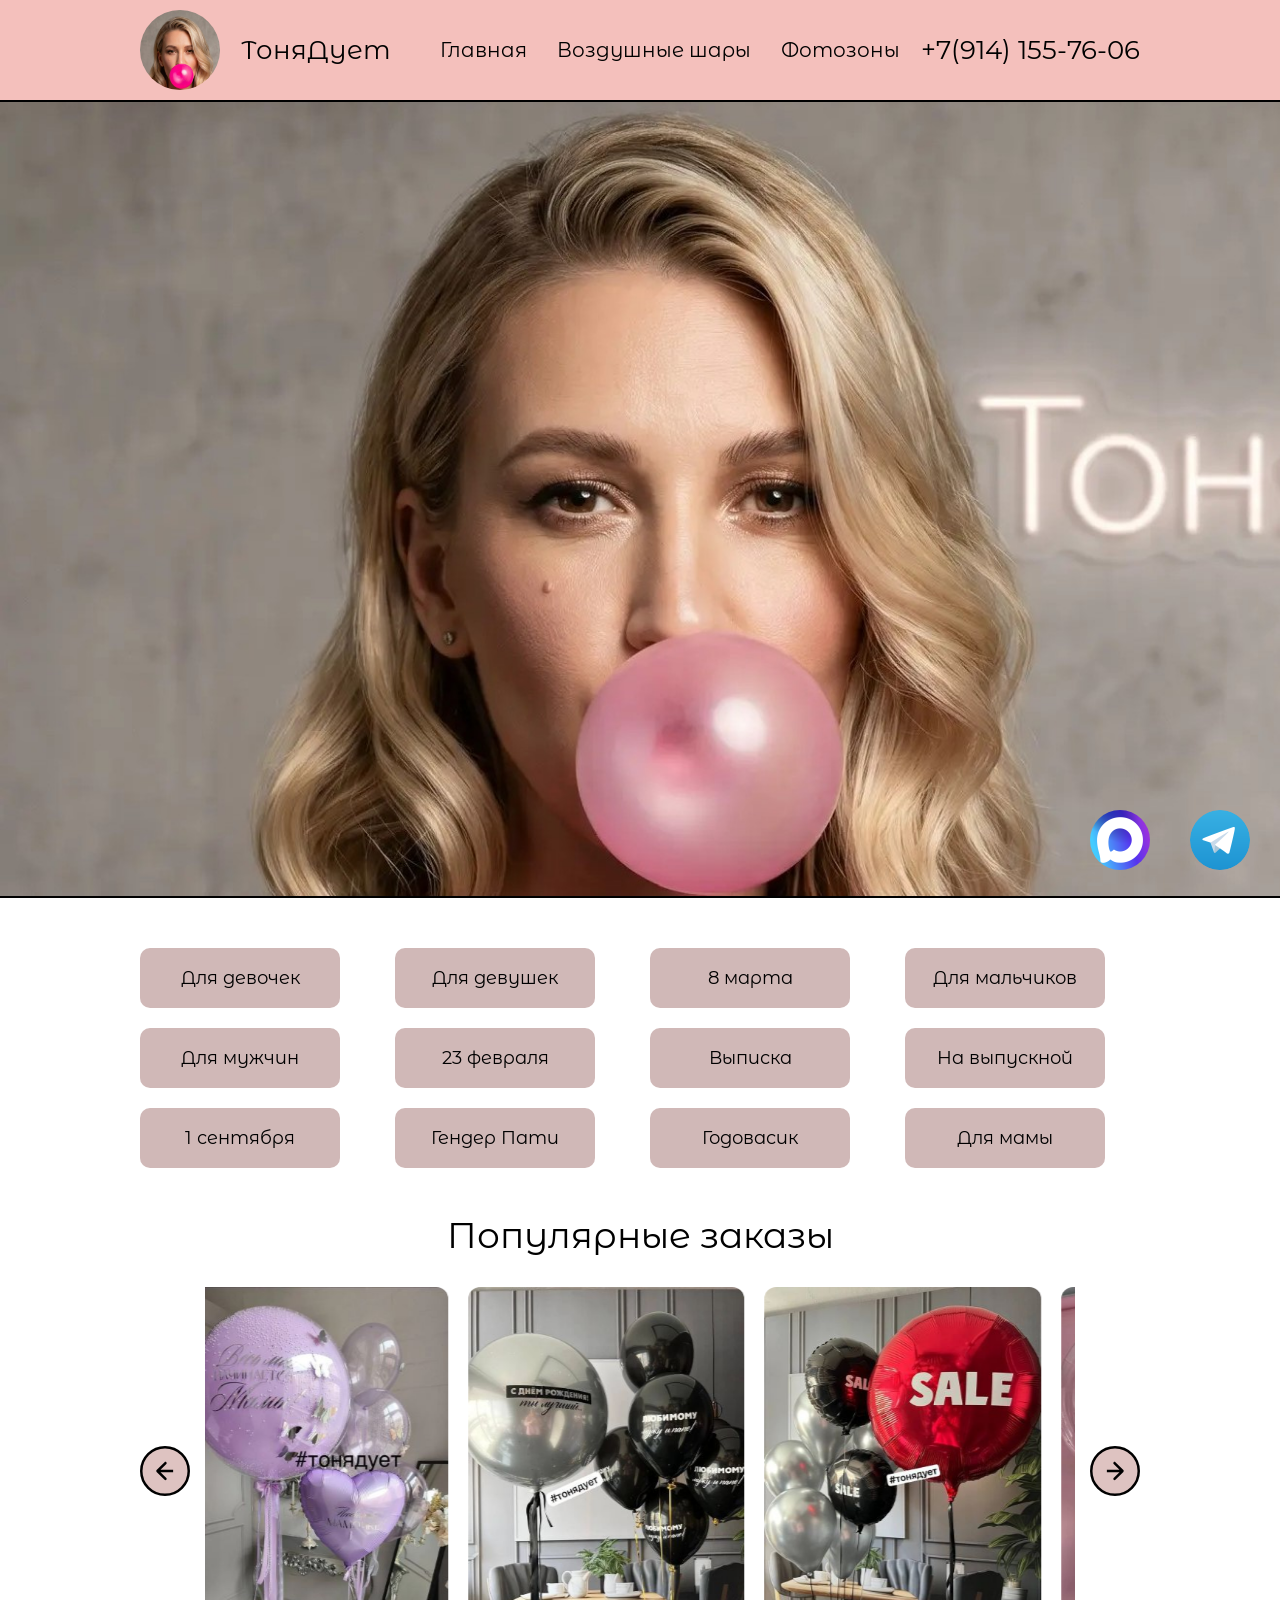
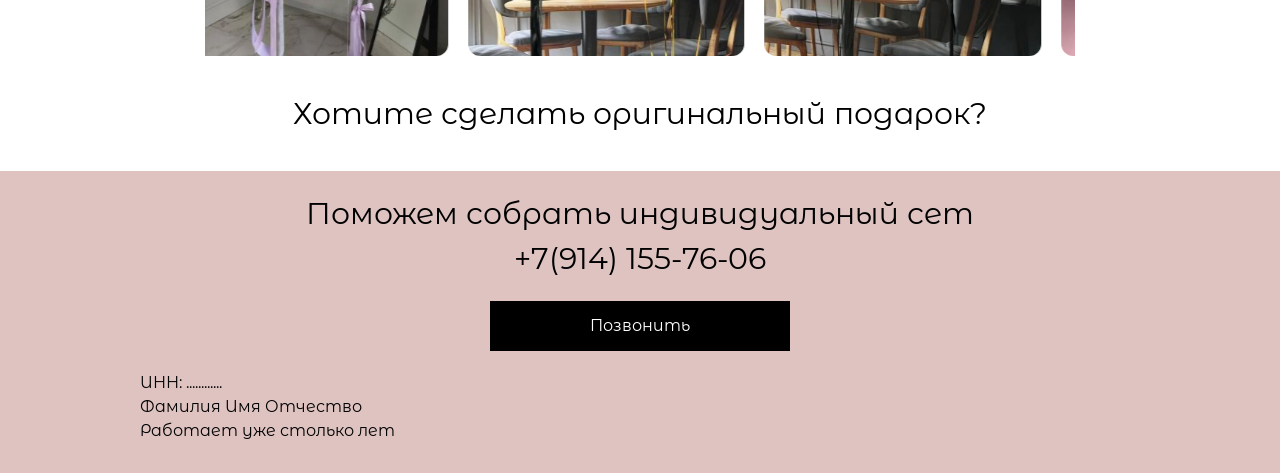
<file: index.html>
<!DOCTYPE html>
<html lang="en">
<head>
    <link rel="preconnect" href="https://fonts.googleapis.com">
    <link rel="preconnect" href="https://fonts.gstatic.com" crossorigin>
    <link href="https://fonts.googleapis.com/css2?family=Montserrat+Alternates:wght@300;400;500;600;700;800&display=swap" rel="stylesheet">
    <meta charset="UTF-8">
    <meta name="viewport" content="width=device-width, initial-scale=1.0">
    <link rel="stylesheet" href="css/reset.css">
    <link rel="stylesheet" href="css/style.css">
    <link rel="stylesheet" href="css/media.css">
    <script src="JavaScript/JavaScript.js" defer></script>
    <script defer src="JavaScript/burger.js"></script>
    <title>Сайт Тони</title>
</head>
<body>

        <a href="https://t.me" class="telegram" target="_blank"><img src="assets/img/Telegram_logo.svg.png" alt="" class="telegram_img"></a>
        <a href="https://max.ru" class="max" target="_blank"><img src="assets/img/Логотип_MAX.svg.png" alt="" class="max_img"></a>
    <header class="header">
        <div class="wrapper">
            <div class="wrapper-header">
                <img src="assets/img/logo_3.jpg" alt="logotype" class="logotype">
                <h1 class="h1_header">ТоняДует</h1>
                <nav class="nav_header">
                    <ul class="ul_header">
                        <li class="li_header"><a href="index.html" class="a_header">Главная</a></li>
                        <li class="li_header"><a href="index_2.html" class="a_header">Воздушные шары</a></li>
                        <li class="li_header"><a href="index_2.html?cat=Фотозоны" class="a_header">Фотозоны</a></li>
                    </ul>
                </nav>
                <a href="tel:+79141557606" class="a_header_tel">+7(914) 155-76-06</a>
                <button class="burger-menu" id="burger-menu">
                    <span></span><span></span><span></span>
                </button>
            </div>
        </div>
    </header>
    <section class="section_main">
        <div class="wrapper">
            
        </div>
    </section>

    <section class="section_button">
        <div class="wrapper">
            <div class="wrapper_button">
                <button class="button">Для девочек</button>
                <button class="button">Для девушек</button>
                <button class="button">8 марта</button>
                <button class="button">Для мальчиков</button>
                <button class="button">Для мужчин</button>
                <button class="button">23 февраля</button>
                <button class="button">Выписка</button>
                <button class="button">На выпускной</button>
                <button class="button">1 сентября</button>
                <button class="button">Гендер Пати</button>
                <button class="button">Годовасик</button>
                <button class="button">Для мамы</button>
            </div>
        </div>
    </section>

    <h1 class="h1_section_popular">Популярные заказы</h1>

    <div class="wrapper">
        <div class="slider-container">
            <button class="button_price-list-popular_1">
                <img src="assets/img/Group_15.svg" alt="назад">
            </button>

            <div class="price-list">
                <div class="slider-track">
                    <img src="assets/img/slider_img/slider_img_1.jpg" alt="шары">
                    <img src="assets/img/slider_img/slider_img_2.jpg" alt="шары">
                    <img src="assets/img/slider_img/slider_img_3.jpg" alt="шары">
                    <img src="assets/img/slider_img/slider_img_4.jpg" alt="шары">
                    <img src="assets/img/slider_img/slider_img_5.jpg" alt="шары">
                    <img src="assets/img/slider_img/slider_img_6.jpg" alt="шары">
                    <img src="assets/img/slider_img/slider_img_7.jpg" alt="шары">
                </div>
            </div>

            <button class="button_price-list-popular_2">
                <img src="assets/img/Group_16.svg" alt="вперед">
            </button>
        </div>
    </div>

    <h1 class="user_zakaz_h1">Хотите сделать оригинальный подарок?</h1>

    <section class="user_zakaz">
        <div class="wrapper">
            <h1 class="h1_section_user_zakaz">Поможем собрать индивидуальный сет</h1>
            <h1 class="h1_section_user_zakaz_tel">+7(914) 155-76-06</h1>
            <a href="tel:+79242005926"><button class="button_user-zakaz">Позвонить</button></a>
            <footer>
                <p>ИНН: ............</p>
                <p>Фамилия Имя Отчество</p>
                <p>Работает уже столько лет</p>
            </footer>
        </div>
    </section>
</body>
</html>
</file>
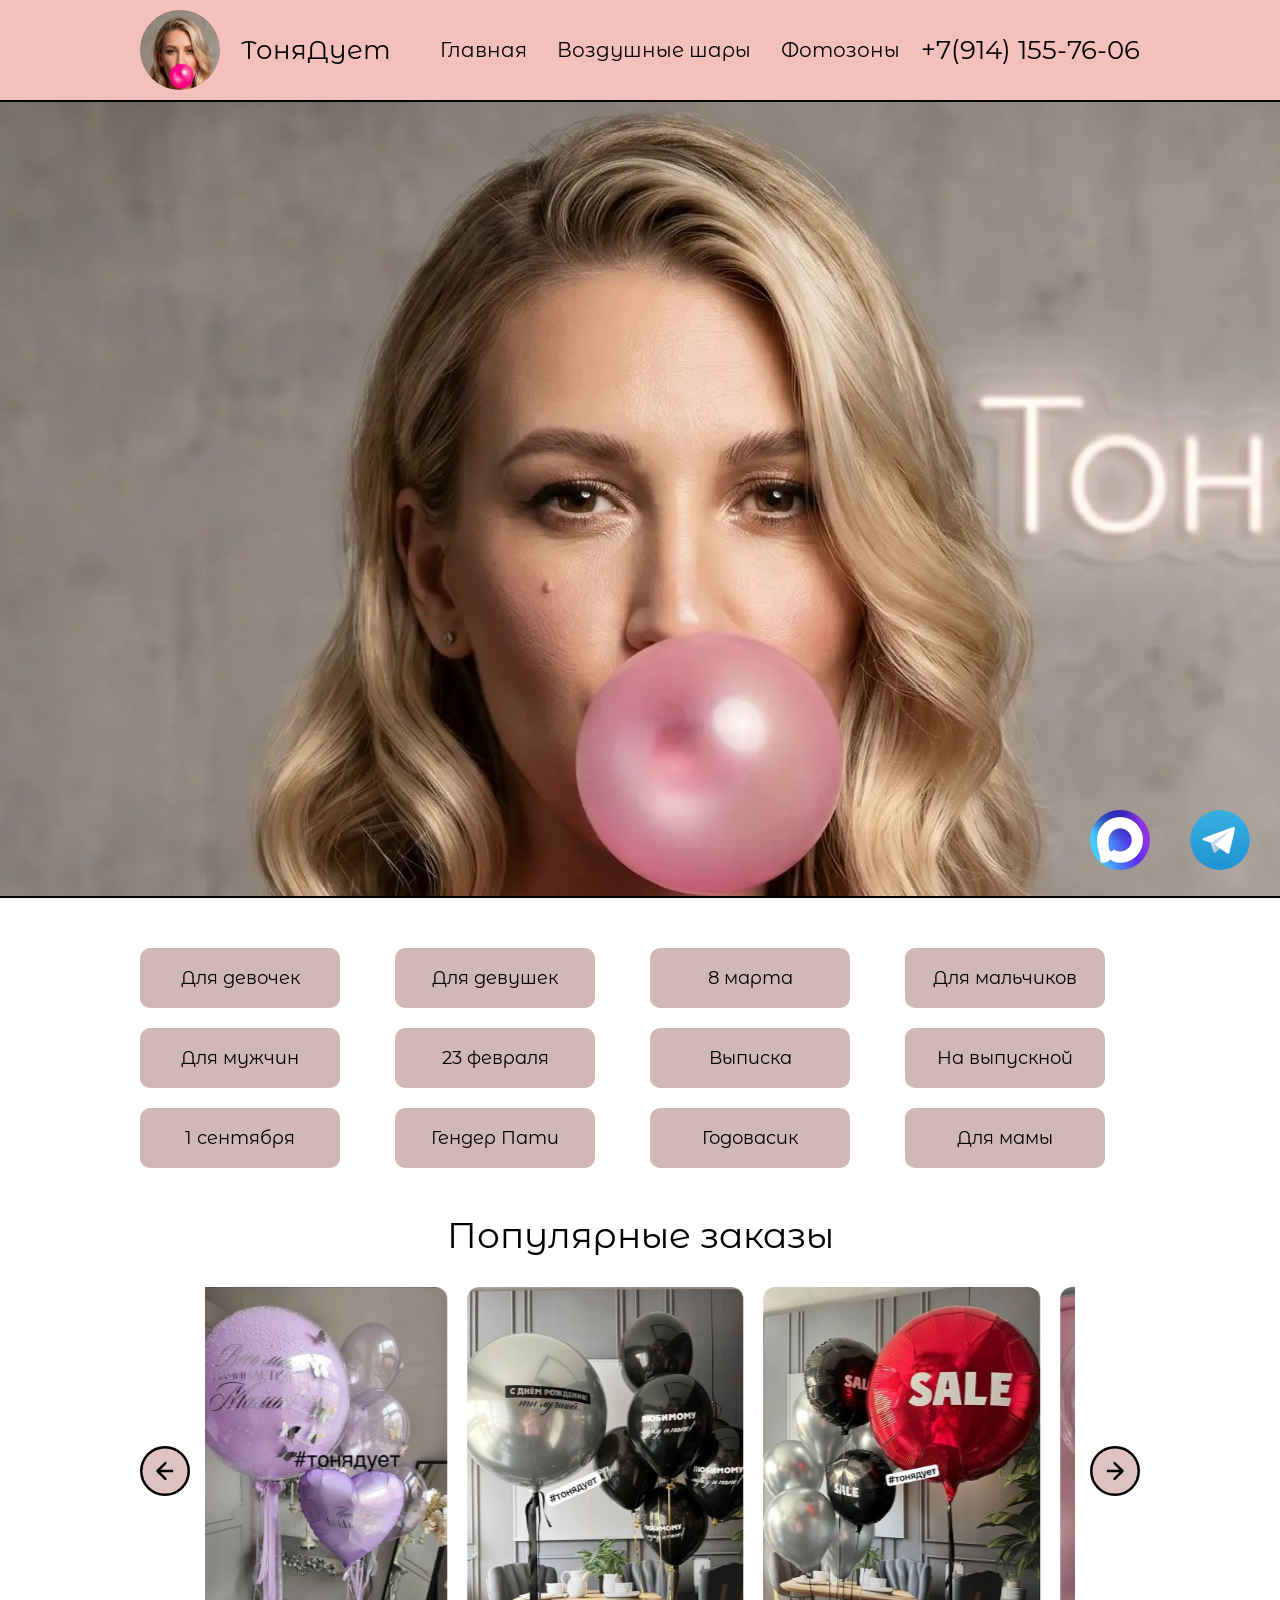
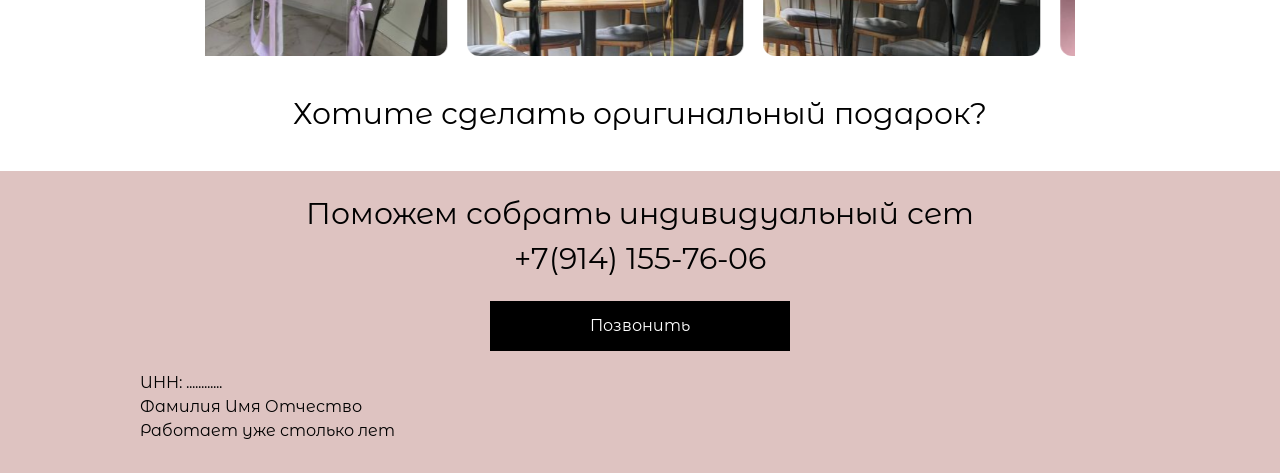
<file: html/index.html>
<!DOCTYPE html>
<html lang="en">
<head>
    <link rel="preconnect" href="https://fonts.googleapis.com">
    <link rel="preconnect" href="https://fonts.gstatic.com" crossorigin>
    <link href="https://fonts.googleapis.com/css2?family=Montserrat+Alternates:wght@300;400;500;600;700;800&display=swap" rel="stylesheet">
    <meta charset="UTF-8">
    <meta name="viewport" content="width=device-width, initial-scale=1.0">
    <link rel="stylesheet" href="../css/reset.css">
    <link rel="stylesheet" href="../css/style.css">
    <link rel="stylesheet" href="../css/media.css">
    <script src="../JavaScript/JavaScript.js" defer></script>
    <script defer src="../JavaScript/burger.js"></script>
    <title>Сайт Тони</title>
</head>
<body>

        <a href="https://t.me" class="telegram" target="_blank"><img src="../assets/img/Telegram_logo.svg.png" alt="" class="telegram_img"></a>
        <a href="https://max.ru" class="max" target="_blank"><img src="../assets/img/Логотип_MAX.svg.png" alt="" class="max_img"></a>
    <header class="header">
        <div class="wrapper">
            <div class="wrapper-header">
                <img src="../assets/img/logo_3.jpg" alt="logotype" class="logotype">
                <h1 class="h1_header">ТоняДует</h1>
                <nav class="nav_header">
                    <ul class="ul_header">
                        <li class="li_header"><a href="index.html" class="a_header">Главная</a></li>
                        <li class="li_header"><a href="index_2.html" class="a_header">Воздушные шары</a></li>
                        <li class="li_header"><a href="index_2.html?cat=Фотозоны" class="a_header">Фотозоны</a></li>
                    </ul>
                </nav>
                <a href="tel:+79141557606" class="a_header_tel">+7(914) 155-76-06</a>
                <button class="burger-menu" id="burger-menu">
                    <span></span><span></span><span></span>
                </button>
            </div>
        </div>
    </header>
    <section class="section_main">
        <div class="wrapper">
            
        </div>
    </section>

    <section class="section_button">
        <div class="wrapper">
            <div class="wrapper_button">
                <button class="button">Для девочек</button>
                <button class="button">Для девушек</button>
                <button class="button">8 марта</button>
                <button class="button">Для мальчиков</button>
                <button class="button">Для мужчин</button>
                <button class="button">23 февраля</button>
                <button class="button">Выписка</button>
                <button class="button">На выпускной</button>
                <button class="button">1 сентября</button>
                <button class="button">Гендер Пати</button>
                <button class="button">Годовасик</button>
                <button class="button">Для мамы</button>
            </div>
        </div>
    </section>

    <h1 class="h1_section_popular">Популярные заказы</h1>

    <div class="wrapper">
        <div class="slider-container">
            <button class="button_price-list-popular_1">
                <img src="../assets/img/Group_15.svg" alt="назад">
            </button>

            <div class="price-list">
                <div class="slider-track">
                    <img src="../assets/img/slider_img/slider_img_1.jpg" alt="шары">
                    <img src="../assets/img/slider_img/slider_img_2.jpg" alt="шары">
                    <img src="../assets/img/slider_img/slider_img_3.jpg" alt="шары">
                    <img src="../assets/img/slider_img/slider_img_4.jpg" alt="шары">
                    <img src="../assets/img/slider_img/slider_img_5.jpg" alt="шары">
                    <img src="../assets/img/slider_img/slider_img_6.jpg" alt="шары">
                    <img src="../assets/img/slider_img/slider_img_7.jpg" alt="шары">
                </div>
            </div>

            <button class="button_price-list-popular_2">
                <img src="../assets/img/Group_16.svg" alt="вперед">
            </button>
        </div>
    </div>

    <h1 class="user_zakaz_h1">Хотите сделать оригинальный подарок?</h1>

    <section class="user_zakaz">
        <div class="wrapper">
            <h1 class="h1_section_user_zakaz">Поможем собрать индивидуальный сет</h1>
            <h1 class="h1_section_user_zakaz_tel">+7(914) 155-76-06</h1>
            <a href="tel:+79242005926"><button class="button_user-zakaz">Позвонить</button></a>
            <footer>
                <p>ИНН: ............</p>
                <p>Фамилия Имя Отчество</p>
                <p>Работает уже столько лет</p>
            </footer>
        </div>
    </section>
</body>
</html>
</file>
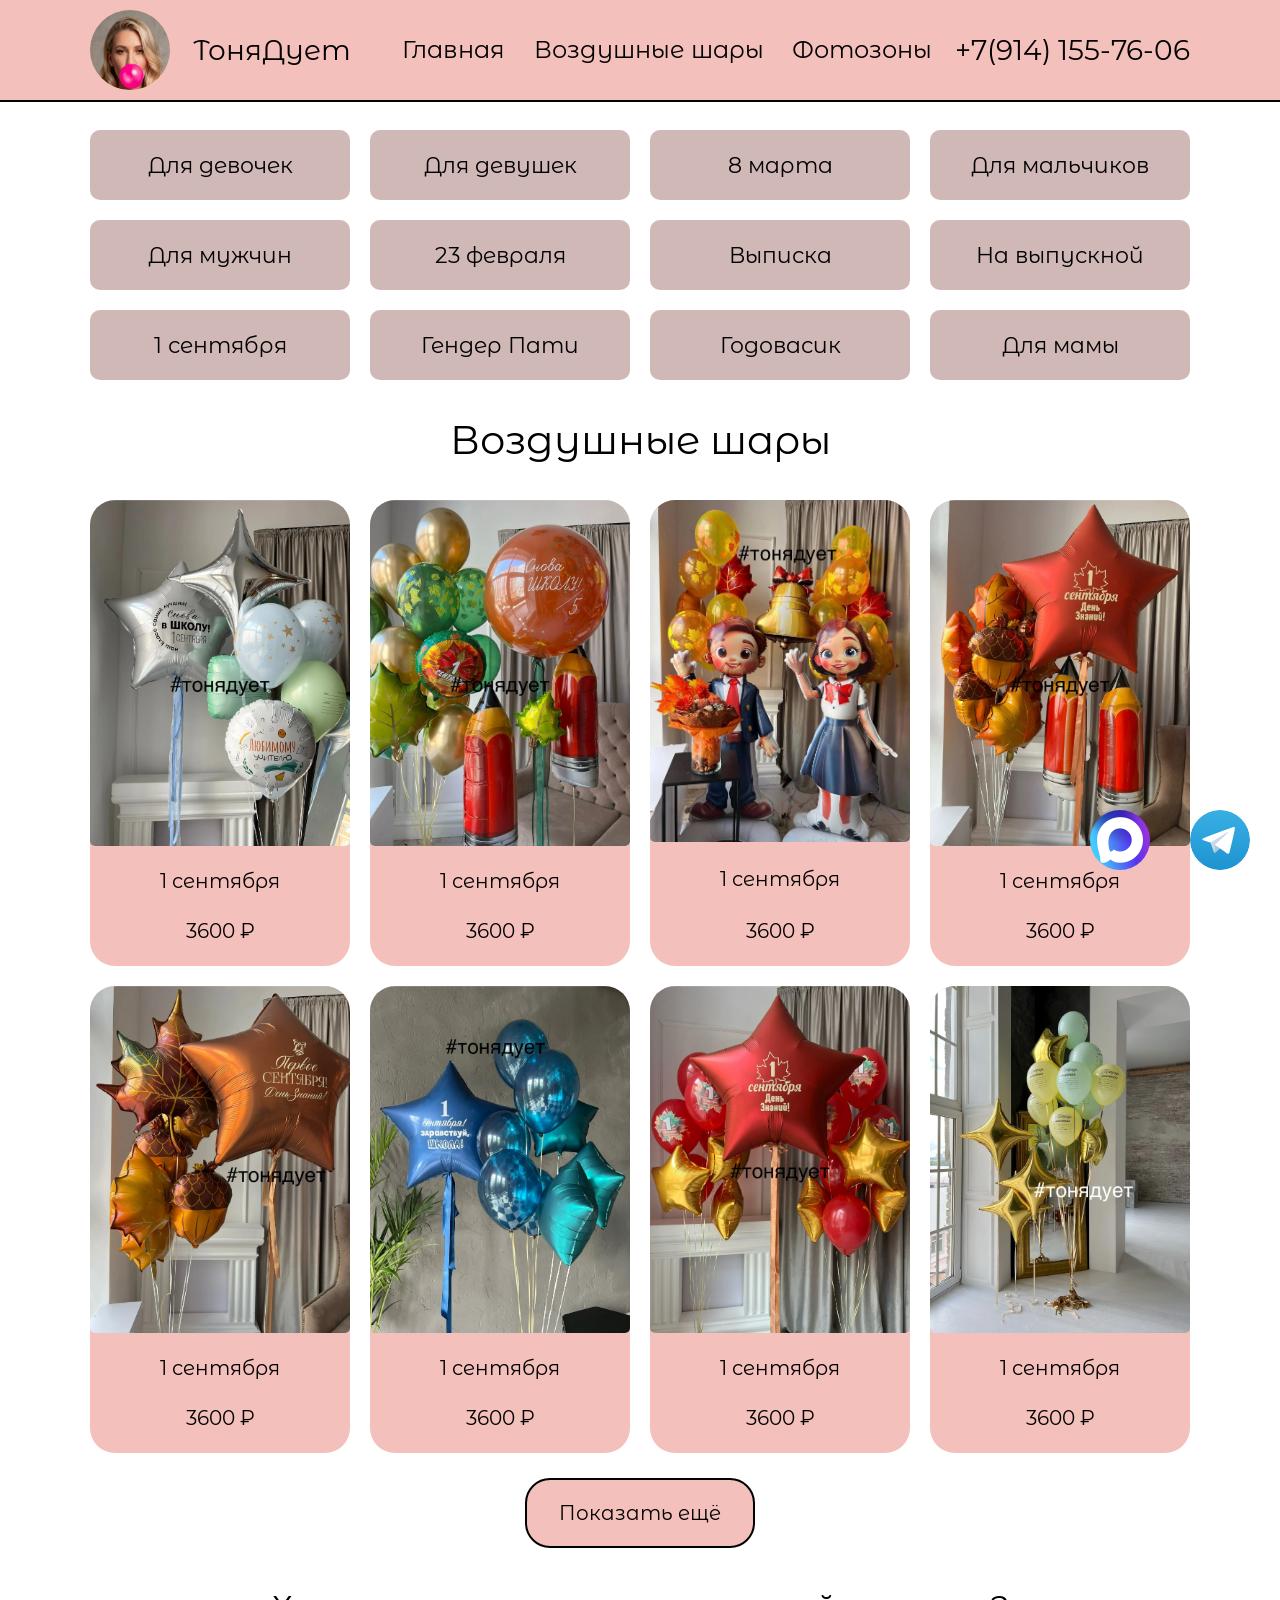
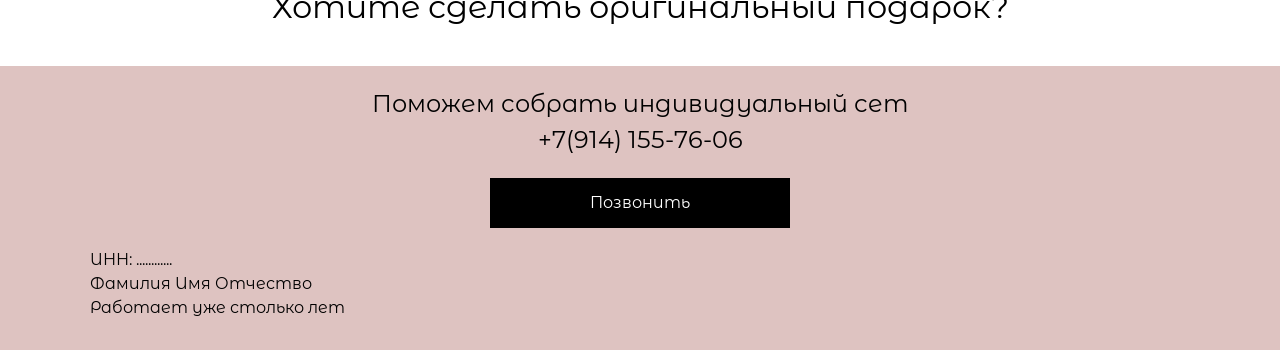
<file: index_2.html>
<!DOCTYPE html>
<html lang="en">
<head>
    <meta charset="UTF-8">
    <meta name="viewport" content="width=device-width, initial-scale=1.0">
    <link rel="stylesheet" href="css/reset.css">
    <link rel="stylesheet" href="css/style_2.css">
    <link rel="stylesheet" href="css/media_2.css">
    <script src="JavaScript/java.js" defer></script>
    <script defer src="JavaScript/burger.js"></script>
    <title>Document</title>
</head>
<body>
    <a href="https://t.me" class="telegram" target="_blank"><img src="assets/img/Telegram_logo.svg.png" alt="" class="telegram_img"></a>
    <a href="https://max.ru" class="max" target="_blank"><img src="assets/img/Логотип_MAX.svg.png" alt="" class="max_img"></a>

    <header class="header">
        <div class="wrapper">
            <div class="wrapper-header">
                <img src="assets/img/logo_3.jpg" alt="logotype" class="logotype">
                <h1 class="h1_header">ТоняДует</h1>
                <nav class="nav_header">
                    <ul class="ul_header">
                        <li class="li_header"><a href="index.html" class="a_header">Главная</a></li>
                        <li class="li_header"><a href="index_2.html" class="a_header">Воздушные шары</a></li>
                        <li class="li_header"><a href="index_2.html?cat=Фотозоны" class="a_header">Фотозоны</a></li>
                    </ul>
                </nav>
                <a href="tel:+79141557606" class="a_header_tel">+7(914) 155-76-06</a>
                <button class="burger-menu" id="burger-menu">
                    <span></span><span></span><span></span>
                </button>
            </div>
        </div>
    </header>

     <section class="section_button">
        <div class="wrapper">
            <div class="wrapper_button">
                <button class="button">Для девочек</button>
                <button class="button">Для девушек</button>
                <button class="button">8 марта</button>
                <button class="button">Для мальчиков</button>
                <button class="button">Для мужчин</button>
                <button class="button">23 февраля</button>
                <button class="button">Выписка</button>
                <button class="button">На выпускной</button>
                <button class="button">1 сентября</button>
                <button class="button">Гендер Пати</button>
                <button class="button">Годовасик</button>
                <button class="button">Для мамы</button>
            </div>
        </div>
    </section>

    <h1 class="h1cardSection">Воздушные шары</h1>

    <div class="wrapper">
        <section class="cardSection">

        </section>
        <button class="buttonAddCards">Показать ещё</button>
    </div>
    <h1 class="user_zakaz_h1">Хотите сделать оригинальный подарок?</h1>
    <section class="user_zakaz">
        <div class="wrapper">
            <h1 class="h1_section_user_zakaz">Поможем собрать индивидуальный сет</h1>
            <h1 class="h1_section_user_zakaz_tel">+7(914) 155-76-06</h1>
            <a href="tel:+79242005926"><button class="button_user-zakaz">Позвонить</button></a>
            <footer>
                <p>ИНН: ............</p>
                <p>Фамилия Имя Отчество</p>
                <p>Работает уже столько лет</p>
            </footer>
        </div>
    </section>
    
</body>
</html>
</file>
<file: css/style.css>
@font-face {
    font-family: Monserat;
    src: url(../assets/fonts/moserat/MontserratAlternates-Regular.ttf);
}

@font-face {
    font-family: marcul;
    src: url(../assets/fonts/marcul/MarckScript-Regular.ttf);
}


html, body {
    overflow-x: hidden !important; /* !important только для теста, чтобы проверить */
    width: 100%;
    max-width: 100%;
    position: relative;
    font-family: Monserat;
}



.telegram {
    position: fixed;
    bottom: 30px;    /* Прижимаем к низу */
    right: 30px;     /* Прижимаем к правому краю */
    z-index: 9999;
}

.max {
    position: fixed;
    bottom: 30px;   /* Ставим ВЫШЕ телеграма (30px + размер иконки + отступ) */
    right: 130px;
    z-index: 9999;
    transition: 0.3s ease;
}
/* Базовые стили для контейнеров иконок (ссылок) */
.telegram, .max {
    display: flex;
    align-items: center;
    justify-content: center;
}

/* Настраиваем анимацию волн */
.telegram::before, .telegram::after,
.max::before, .max::after {
    content: "";
    position: absolute;
    width: 60px; /* Размер должен быть примерно как у иконки */
    height: 60px;
    border-radius: 50%;
    z-index: -1; /* Волны СЗАДИ иконки */
    opacity: 0;
}

/* Цвета волн для каждой иконки */
.telegram::before, .telegram::after {
    background: #24A1DE; /* Синий для Телеграм */
    animation: pulse-wave 2s infinite;
}

.max::before, .max::after {
    background: #5b20f2; /* Фиолетовый для MAX (примерный цвет) */
    animation: pulse-wave 2s infinite;
}

/* Задержка для второй волны, чтобы они шли друг за другом */
.telegram::after, .max::after {
    animation-delay: 1s;
}

/* Сама анимация расширения */
@keyframes pulse-wave {
    0% {
        transform: scale(1);
        opacity: 0.6;
    }
    100% {
        transform: scale(1.5); /* Насколько сильно расходится волна */
        opacity: 0;
    }
}

/* Стили картинок, чтобы они были круглыми */
.telegram_img, .max_img {
    width: 60px; /* Укажите ваш размер */
    height: 60px;
    border-radius: 50%;
    position: relative;
    z-index: 1; /* Картинка поверх волн */
}


.wrapper {
    max-width: 1368px;
    margin-left: auto;
    margin-right: auto;
}

.header {
    position: fixed;
    width: 100%;
    top: 0;
    border-bottom: 2px solid black;
    background-color: #F4C0BC;
    z-index: 10;
}

.wrapper-header {
    display: flex;
    flex-direction: row;
    justify-content: space-between;
    align-items: center;
    height: 100px;
    margin-left: auto;
    margin-right: auto;
}

.logotype {
    width: 80px;
    height: 80px;
    border-radius: 50%;
}

.h1_header {
    font-size: 30px;
    font-weight: 400;
}

.ul_header {
    display: flex;
    flex-direction: row;
}

a {
    text-decoration: none;
    color: black;
}

.a_header {
    font-size: 24px;
    margin-left: 2.27em;
}

.a_header_tel {
    font-size: 30px;
}

.burger-menu {
    display: none;
    position: relative;
    width: 60px;
    height: 60px;
    background-color: #D84B90;
    border: none;
    flex-shrink: 0;
    border-radius: 3px;
}

.section_main {
    margin-top: 100px;
    border-bottom: 2px solid black;
    min-height: calc(100vh - 102px);
    background-image: url(../assets/img/ТоняДует.jpg);
    background-size: cover;
}

.prewiuy_div {
    display: flex;
    justify-content: space-between;
}

.h1_section_main {
    font-size: 48px;
    font-weight: 400;
    margin-top: 4em;
}

.h1_section_main_2 {
    font-size: 48px;
    font-weight: 400; 
}

.h2_section_main {
    font-family: marcul;
    font-size: 48px;
    font-weight: normal;
    margin-top: 2.625em;
}

.wrapper_button {
    margin-top: 50px;
    display: grid;
    /* На компьютерах — 4 колонки одинаковой ширины */
    grid-template-columns: repeat(4, 1fr); 
    gap: 20px; /* Идеально ровные отступы между всеми кнопками */
}

.button {
    width: 100%;       /* Кнопка займет всю ячейку сетки */
    height: 70px;      /* Одинаковая высота для всех */
    border-radius: 10px;
    border: none;
    font-size: 22px;
    background-color: #d0b8b7;
    color: black;
    transition: transform 0.2s ease, scale 0.2s ease;
}

.button:hover {
  transform: translateY(-5px); /* Слегка приподнимаем */
  background-color: #F4C0BC;
}

.button:active {
  transform: translateY(0); /* Возвращаем на место (эффект нажатия) */
  scale: 0.93; /* Немного уменьшаем */
}

.h1_section_popular {
    font-weight: 400;
    font-size: 40px;
    text-align: center;
    margin-top: 50px;
    margin-bottom: 30px;
}

/* Слайдер */

.price-list {
    max-height: 500px;
    display: flex;
    flex-direction: row;
    align-items: center;
    justify-content: space-between;
}

.button_price-list-popular_1 {
    background: none;       /* Убирает фон (белый или серый) */
    border: none;           /* Убирает стандартную рамку */
    padding: 0;             /* Убирает внутренние отступы */
    cursor: pointer;        /* Возвращает палец при наведении */
    outline: none;          /* Убирает синюю обводку при клике */
    transition: transform 0.2s ease, scale 0.2s ease;
}

.button_price-list-popular_1:hover {
  transform: translateY(-5px); /* Слегка приподнимаем */
}

.button_price-list-popular_1:active {
  transform: translateY(0); /* Возвращаем на место (эффект нажатия) */
  scale: 0.93; /* Немного уменьшаем */
}

.button_price-list-popular_2 {
    background: none;       /* Убирает фон (белый или серый) */
  border: none;           /* Убирает стандартную рамку */
  padding: 0;             /* Убирает внутренние отступы */
  cursor: pointer;        /* Возвращает палец при наведении */
  outline: none;          /* Убирает синюю обводку при клике */
  transition: transform 0.2s ease, scale 0.2s ease;
}

.button_price-list-popular_2:hover {
  transform: translateY(-5px); /* Слегка приподнимаем */
}

.button_price-list-popular_2:active {
  transform: translateY(0); /* Возвращаем на место (эффект нажатия) */
  scale: 0.93; /* Немного уменьшаем */
}

.slider-container {
    display: flex;
    align-items: center;
    justify-content: center;
    gap: 15px;
    width: 100%;
    max-width: 1200px;
    margin: 0 auto;
}

.price-list {
    overflow: hidden;
    width: 90%; /* Занимает почти всё место между кнопками */
    touch-action: pan-y;
}

.slider-track {
    display: flex;
    /* Убираем все переходы из CSS, так как JS управляет каждым кадром */
    transition: none !important; 
    will-change: transform;
    gap: 20px;
    transition: transform 0.4s ease-in-out;
    cursor: grab;
    user-select: none;
}

/* Настройка количества фото */
.slider-track img {
    flex-shrink: 0;
    object-fit: cover;
    border-radius: 12px;
    /* ПО УМОЛЧАНИЮ (ПК) — 3 фото (100% / 3 минус зазоры) */
    width: calc((100% - 40px) / 3); 
}

/* ТЕЛЕФОНЫ — 1 фото */
@media (max-width: 600px) {
    .slider-track img {
        width: 100%;
    }
    .slider-container {
        gap: 5px; /* Меньше отступ до кнопок на мобиле */
    }
}


/* Стили кнопок (ваши из скриншота сохраняем) */
.button_price-list-popular_1, 
.button_price-list-popular_2 {
    background: none;
    border: none;
    cursor: pointer;
    flex-shrink: 0; /* Чтобы кнопка не сплющилась */
}

/* Оставляем заявку (подвал) */

.user_zakaz_h1 {
    font-weight: 400;
    margin: 35px auto;
    text-align: center;
}

.user_zakaz {
    background-color: #DEC3C1;
    padding-top: 20px;
    padding-bottom: 30px;
}

.user_zakaz h1{
    font-weight: 400;
    text-align: center;

}

.button_user-zakaz {
    display: block;
    text-align: center;
    margin: 20px auto;
    width: 300px;
    height: 50px;
    background-color: black;
    color: white;
    border: none;
    font: inherit; /* Наследовать шрифт, а не браузерный */
    cursor: pointer;
}

.button_user-zakaz:hover {
  background-color: #282829; /* Затемняем фон */
  transform: translateY(-2px); /* Слегка приподнимаем */
}

.button_user-zakaz:active {
  background-color: #45484a; /* Еще темнее */
  transform: translateY(0); /* Возвращаем на место (эффект нажатия) */
  scale: 0.98; /* Немного уменьшаем */
}
</file>
<file: css/media.css>
@media (max-width: 1366px) {
    .wrapper {
        max-width: 1200px;
    }

    .prewiuy_div {
        display: flex;
        justify-content: end;
    }

    .prewiu_img {
        display: none;
    }
}

@media (max-width: 1280px) {
    .wrapper {
        max-width: 1000px;
    }

    .h1_header {
        font-size: 26px;
        font-weight: 400;
    }

    .a_header {
        font-size: 20px;
        margin-left: 1.5em;
    }

    .a_header_tel {
        font-size: 26px;
    }

    .button {
        height: 60px;
        width: 200px;
        border-radius: 10px;
        border: none;
        font-size: 18px;
        background-color: #d0b8b7;
        transition: transform 0.2s ease, scale 0.2s ease;
    }

    .h1_section_popular {
        font-weight: 400;
        font-size: 36px;
        margin-top: 40px;
        margin-bottom: 25px;
    }

    .button_price-list-popular_1 {
        max-width: 50px;
        max-height: 50px;
    }

    .button_price-list-popular_2 {
        max-width: 50px;
        max-height: 50px;
    }

    .slider-container {
        display: flex;
        align-items: center;
        justify-content: center;
        gap: 15px;
        width: 100%;
        margin: 0 auto;
    }

    h1 {
        font-size: 30px;
    }

    .input_index_1 {
        width: 280px;
    }
}

@media (max-width: 1024px) {
    .wrapper {
        max-width: 900px;
    }

    .section_main {
        background-position: right;
    }

    .h1_header {
        font-size: 24px;
        font-weight: 400;
    }

    .a_header {
        font-size: 20px;
        margin-left: 1em;
    }

    .a_header_tel {
        font-size: 24px;
    }

    .slider-track img {
        /* (100% - 1 зазор 20px) / 2 */
        width: calc((100% - 20px) / 2);
        height: auto;      /* Высота подстроится автоматически под пропорции */
    }   

}

@media (max-width: 1024px) and (orientation: portrait) {
  .section_main {
    background-image: url(../assets/img/ТоняДует_для_телефонов.jpg);
    background-size: cover;
    /* Сдвигаем фокус на 35% по горизонтали (ближе к лицу) */
    background-position: 35% center; 
    /* Немного уменьшим высоту блока, чтобы картинка меньше масштабировалась */ 
    min-height: calc(77vh - 102px);
  }
}

@media (max-width: 998px) {
    .wrapper {
        max-width: 948px;
        margin: 0 25px;
    }
    .burger-menu {
        display: block;
    }

    .nav_header {
        position: absolute;
        top: 0;
        right: 0; 
        margin: 0;
        padding: 120px 20px 20px 20px;
        background-color: #d0b8b7;
        transform: translateX(100%); /* Меню полностью за экраном справа */
        transition: transform 0.5s ease;
        visibility: hidden;
        border-radius: 0 0 0 20px;
    }

    .burger-menu span {
        position: absolute;
        width: 46px;
        height: 4px;
        background-color: white;
        border-radius: 1px;
        left: 7px;
        top: 28px;
        transition: transform .5s, opacity 0ms, background-color .5s;
    }

    .header.open .burger-menu span:nth-child(1) {
        transform: translateY(0) rotate(45deg);
    }

    .header.open .burger-menu span:nth-child(2) {
        opacity: 0;
    }

    .header.open .burger-menu span:nth-child(3) {
        transform: translateY(0) rotate(-45deg);
    }

    .burger-menu span:nth-child(1) {
        transform: translateY(-16px);
    }

    .burger-menu span:nth-child(3) {
        transform: translateY(16px);
    }

    .header.open .nav_header {
        transform: translateX(0);
        visibility: visible;
    }

    .ul_header {
        display: block;
    }

    .a_header {
        display: block;
        font-size: 24px;
        padding: 15px 0px;
    }

    .h1_header {
        font-size: 26px;
        font-weight: 400;
    }

    .a_header_tel {
        display: none;
    }

    .wrapper_button {
        margin-top: 50px;
        display: grid;
        /* На компьютерах — 4 колонки одинаковой ширины */
        grid-template-columns: repeat(3, 1fr); 
        gap: 20px; /* Идеально ровные отступы между всеми кнопками */
    }

    .button {
        width: 100%;       /* Кнопка займет всю ячейку сетки */
        height: 70px;      /* Одинаковая высота для всех */
        border-radius: 10px;
        border: none;
        font-size: 22px;
        background-color: #d0b8b7;
        transition: transform 0.2s ease, scale 0.2s ease;
    }
}

@media (max-width: 768px) {
    .wrapper {
        margin: 0 20px;
    }

    .h1_section_popular {
        font-weight: 400;
        font-size: 32px;
        margin-top: 40px;
        margin-bottom: 25px;
    }

    .user_zakaz_h1 {
        font-size: 26px;
        font-weight: 400;
        margin: 35px auto;
        text-align: center;
    }

    .h1_section_user_zakaz {
        font-size: 26px;
    }

    .button {
        font-size: 20px;
    }
}

@media (max-width:480px) {
    .wrapper {
        margin-right: 15px;
        margin-left: 15px;
    }
    
    .header {
        position: fixed;
        width: 100%;
    }
    
    .wrapper-header {
        height: 80px;
    }

    .logotype {
        width: 60px;
        height: 60px;
    }

    .h1_header {
        font-size: 24px;
        font-weight: 400;
    }

    .section_main {
        margin-top: 80px;
    }

    .wrapper_button {
        margin-top: 30px;
        display: grid;
        /* На компьютерах — 4 колонки одинаковой ширины */
        grid-template-columns: repeat(2, 1fr); 
        gap: 15px; /* Идеально ровные отступы между всеми кнопками */
    }

    .button {
        width: 100%;       /* Кнопка займет всю ячейку сетки */
        height: 50px;      /* Одинаковая высота для всех */
        border-radius: 5px;
        border: none;
        font-size: 16px;
        background-color: #d0b8b7;
        transition: transform 0.2s ease, scale 0.2s ease;
    }

    .h1_section_popular {
        font-weight: 400;
        font-size: 26px;
        margin-top: 30px;
        margin-bottom: 20px;
    }

    .button_price-list-popular_1 {
        display: none;
    }

    .button_price-list-popular_2 {
        display: none;
    }

    .slider-track img {
        width: 80%;
    }
    .slider-container {
        gap: 5px; /* Меньше отступ до кнопок на мобиле */
    }

    .user_zakaz_h1 {
        font-size: 24px;
    }

    .h1_section_user_zakaz_tel {
        margin: 20px auto;
        font-size: 26px;
    }

    .telegram_img, .max_img {
        width: 50px;
        height: 50px;
        border-radius: 50%;
        position: relative;
        z-index: 1;
    }
}
</file>
<file: css/style_2.css>
@font-face {
    font-family: Monserat;
    src: url(../assets/fonts/moserat/MontserratAlternates-Regular.ttf);
}

@font-face {
    font-family: marcul;
    src: url(../assets/fonts/marcul/MarckScript-Regular.ttf);
}

body {
    font-family: Monserat;
}

.telegram {
    position: fixed;
    bottom: 30px;    /* Прижимаем к низу */
    right: 30px;     /* Прижимаем к правому краю */
    z-index: 9999;
}

.max {
    position: fixed;
    bottom: 30px;   /* Ставим ВЫШЕ телеграма (30px + размер иконки + отступ) */
    right: 130px;
    z-index: 9999;
    transition: 0.3s ease;
}
/* Базовые стили для контейнеров иконок (ссылок) */
.telegram, .max {
    display: flex;
    align-items: center;
    justify-content: center;
}

/* Настраиваем анимацию волн */
.telegram::before, .telegram::after,
.max::before, .max::after {
    content: "";
    position: absolute;
    width: 60px; /* Размер должен быть примерно как у иконки */
    height: 60px;
    border-radius: 50%;
    z-index: -1; /* Волны СЗАДИ иконки */
    opacity: 0;
}

/* Цвета волн для каждой иконки */
.telegram::before, .telegram::after {
    background: #24A1DE; /* Синий для Телеграм */
    animation: pulse-wave 2s infinite;
}

.max::before, .max::after {
    background: #5b20f2; /* Фиолетовый для MAX (примерный цвет) */
    animation: pulse-wave 2s infinite;
}

/* Задержка для второй волны, чтобы они шли друг за другом */
.telegram::after, .max::after {
    animation-delay: 1s;
}

/* Сама анимация расширения */
@keyframes pulse-wave {
    0% {
        transform: scale(1);
        opacity: 0.6;
    }
    100% {
        transform: scale(1.5); /* Насколько сильно расходится волна */
        opacity: 0;
    }
}

/* Стили картинок, чтобы они были круглыми */
.telegram_img, .max_img {
    width: 60px; /* Укажите ваш размер */
    height: 60px;
    border-radius: 50%;
    position: relative;
    z-index: 1; /* Картинка поверх волн */
}


.wrapper {
    max-width: 1368px;
    margin-left: auto;
    margin-right: auto;
}

.header {
    position: fixed;
    width: 100%;
    top: 0;
    border-bottom: 2px solid black;
    background-color: #F4C0BC;
    z-index: 10;
}

.wrapper-header {
    display: flex;
    flex-direction: row;
    justify-content: space-between;
    align-items: center;
    height: 100px;
    margin-left: auto;
    margin-right: auto;
}

.logotype {
    width: 80px;
    height: 80px;
    border-radius: 50%;
}

.h1_header {
    font-size: 30px;
    font-weight: 400;
}

.ul_header {
    display: flex;
    flex-direction: row;
}

a {
    text-decoration: none;
    color: black;
}

.a_header {
    font-size: 24px;
    margin-left: 2.27em;
}

.a_header_tel {
    font-size: 30px;
}

.burger-menu {
    display: none;
    position: relative;
    width: 60px;
    height: 60px;
    background-color: #D84B90;
    border: none;
    flex-shrink: 0;
    border-radius: 3px;
}

.wrapper_button {
    margin-top: 130px;
    display: grid;
    /* На компьютерах — 4 колонки одинаковой ширины */
    grid-template-columns: repeat(4, 1fr); 
    gap: 20px; /* Идеально ровные отступы между всеми кнопками */
}

.button {
    width: 100%;       /* Кнопка займет всю ячейку сетки */
    height: 70px;      /* Одинаковая высота для всех */
    border-radius: 10px;
    border: none;
    font-size: 22px;
    background-color: #d0b8b7;
    color: black;
    transition: transform 0.2s ease, scale 0.2s ease;
}

.button:hover {
  transform: translateY(-5px); /* Слегка приподнимаем */
  background-color: #F4C0BC;
}

.button:active {
  transform: translateY(0); /* Возвращаем на место (эффект нажатия) */
  scale: 0.93; /* Немного уменьшаем */
}

.h1cardSection {
    font-size: 40px;
    font-weight: 400;
    text-align: center;
    margin: 40px 0;
}

.cardSection {
    display: flex;       /* Превращает контейнер в гибкий ряд */
    flex-wrap: wrap;     /* ГЛАВНОЕ: разрешает перенос элементов на новую строку */
    gap: 20px;
    justify-content: space-evenly;
}

.cardSection {
    display: grid;
    /* Создает 4 колонки одинаковой ширины */
    grid-template-columns: repeat(4, 1fr); 
    gap: 20px;
}

/* На мобильных устройствах меняем на 1 или 2 колонки */
@media (max-width: 1000px) {
    .cardSection {
        grid-template-columns: repeat(2, 1fr);
    }
}


@keyframes fadeIn {
    from {
        opacity: 0;
        transform: translateY(20px); /* Смещение вниз на 20px */
    }
    to {
        opacity: 1;
        transform: translateY(0); /* Возврат в исходную позицию */
    }
}

.card {
    height: 520px;
    width: 300px;
    display: flex;
    flex-direction: column;
    justify-content: space-between;
    background-color: #F4C0BC;
    border-radius: 25px;
    font-size: 20px;
    animation: fadeIn 0.5s ease forwards;
}


.cardImg{
    border-radius: 25px 25px 5px 5px;
}

.title {
    margin: 1em auto 0em;
}

.price {
    margin: 1em auto;
}

.buttonAddCards {
    display: block;
    width: 230px;
    height: 70px;
    border-radius: 25px;
    border: solid 2px black;
    background-color: #F4C0BC;
    align-items: center;
    margin: 25px auto 0px;
    font-size: 20px;
    color: black;
}

/* Оставляем заявку (подвал) */

.user_zakaz_h1 {
    font-weight: 400;
    margin: 35px auto;
    text-align: center;
}

.user_zakaz {
    background-color: #DEC3C1;
    padding-top: 20px;
    padding-bottom: 30px;
}

.user_zakaz h1{
    font-weight: 400;
    text-align: center;

}

.button_user-zakaz {
    display: block;
    text-align: center;
    margin: 20px auto;
    width: 300px;
    height: 50px;
    background-color: black;
    color: white;
    border: none;
    font: inherit; /* Наследовать шрифт, а не браузерный */
    cursor: pointer;
}

.button_user-zakaz:hover {
  background-color: #282829; /* Затемняем фон */
  transform: translateY(-2px); /* Слегка приподнимаем */
}

.button_user-zakaz:active {
  background-color: #45484a; /* Еще темнее */
  transform: translateY(0); /* Возвращаем на место (эффект нажатия) */
  scale: 0.98; /* Немного уменьшаем */
}
</file>
<file: css/media_2.css>
@media (max-width: 1366px) {
    .wrapper {
        max-width: 1200px;
    }

    .card {
        height: 495px;
        width: 100%;
    }
}

@media (max-width: 1280px) {
    .wrapper {
        max-width: 1100px;
    }

    .card {
        height: 100%;
        width: 100%;
    }

    .a_header {
        margin-left: 1.2em;
    }

    .h1_header {
        font-size: 28px;
    }

    .a_header_tel {
        font-size: 28px;
    }

    .h1cardSection {
        margin-top: 30px;
        margin-bottom: 30px;
    }
}

@media (max-width: 1024px) {
    .wrapper {
        max-width: 960px;
    }

    .h1_header {
        font-size: 24px;
        font-weight: 400;
    }

    .a_header {
        font-size: 20px;
        margin-left: 1em;
    }

    .a_header_tel {
        font-size: 24px;
    }
}

@media (max-width: 998px) {
    .wrapper {
        max-width: 800px;
    }

    .burger-menu {
        display: block;
    }

    .nav_header {
        position: absolute;
        top: 0;
        right: 0; 
        margin: 0;
        padding: 120px 20px 20px 20px;
        background-color: #d0b8b7;
        transform: translateX(100%); /* Меню полностью за экраном справа */
        transition: transform 0.5s ease;
        visibility: hidden;
        border-radius: 0 0 0 20px;
    }

    .burger-menu span {
        position: absolute;
        width: 46px;
        height: 4px;
        background-color: white;
        border-radius: 1px;
        left: 7px;
        top: 28px;
        transition: transform .5s, opacity 0ms, background-color .5s;
    }

    .header.open .burger-menu span:nth-child(1) {
        transform: translateY(0) rotate(45deg);
    }

    .header.open .burger-menu span:nth-child(2) {
        opacity: 0;
    }

    .header.open .burger-menu span:nth-child(3) {
        transform: translateY(0) rotate(-45deg);
    }

    .burger-menu span:nth-child(1) {
        transform: translateY(-16px);
    }

    .burger-menu span:nth-child(3) {
        transform: translateY(16px);
    }

    .header.open .nav_header {
        transform: translateX(0);
        visibility: visible;
    }

    .ul_header {
        display: block;
    }

    .a_header {
        display: block;
        font-size: 24px;
        padding: 15px 0px;
    }

    .h1_header {
        font-size: 26px;
        font-weight: 400;
    }

    .a_header_tel {
        display: none;
    }

    .wrapper_button {
        margin-top: 120px;
        display: grid;
        /* На планшетах — 3 колонки одинаковой ширины */
        grid-template-columns: repeat(3, 1fr); 
        gap: 20px; /* Идеально ровные отступы между всеми кнопками */
    }

    .button {
        width: 100%;       /* Кнопка займет всю ячейку сетки */
        height: 70px;      /* Одинаковая высота для всех */
        border-radius: 10px;
        border: none;
        font-size: 22px;
        background-color: #d0b8b7;
        transition: transform 0.2s ease, scale 0.2s ease;
    }
}

@media (max-width: 850px) {
    .wrapper {
        max-width: 700px
    }

    .user_zakaz_h1 {
        font-size: 26px;
    }

    .h1_section_user_zakaz {
        font-size: 26px;
    }


    .cardImg{
        border-radius: 15px 15px 5px 5px;
    }
}

@media (max-width: 768px) {
    .wrapper {
        max-width: 600px;
    }
}

@media (max-width:480px) {
    .wrapper {
        margin-right: 15px;
        margin-left: 15px;
    }
    
    .header {
        position: fixed;
        width: 100%;
    }
    
    .wrapper-header {
        height: 80px;
    }

    .logotype {
        width: 60px;
        height: 60px;
    }

    .h1_header {
        font-size: 24px;
        font-weight: 400;
    }

    .section_main {
        margin-top: 80px;
    }

    .wrapper_button {
        margin-top: 100px;
        display: grid;
        /* На компьютерах — 4 колонки одинаковой ширины */
        grid-template-columns: repeat(2, 1fr); 
        gap: 15px; /* Идеально ровные отступы между всеми кнопками */
    }

    .button {
        width: 100%;       /* Кнопка займет всю ячейку сетки */
        height: 50px;      /* Одинаковая высота для всех */
        border-radius: 5px;
        border: none;
        font-size: 16px;
        background-color: #d0b8b7;
        transition: transform 0.2s ease, scale 0.2s ease;
    }

    .h1cardSection {
        font-size: 26px;
        margin-top: 25px;
        margin-bottom: 25px;
    }

    .card {
        border-radius: 10px;
        font-size: 16px;
    }


    .cardImg{
        border-radius: 10px 10px 5px 5px;
    }

    .title {
    margin: 10px auto 0em;
}

    .price {
        margin: 10px auto;
    }

    .user_zakaz_h1 {
        font-size: 24px;
    }

    .h1_section_user_zakaz {
        font-size: 26px;
    }

    .h1_section_user_zakaz_tel {
        margin: 20px auto;
        font-size: 26px;
    }
}
</file>
